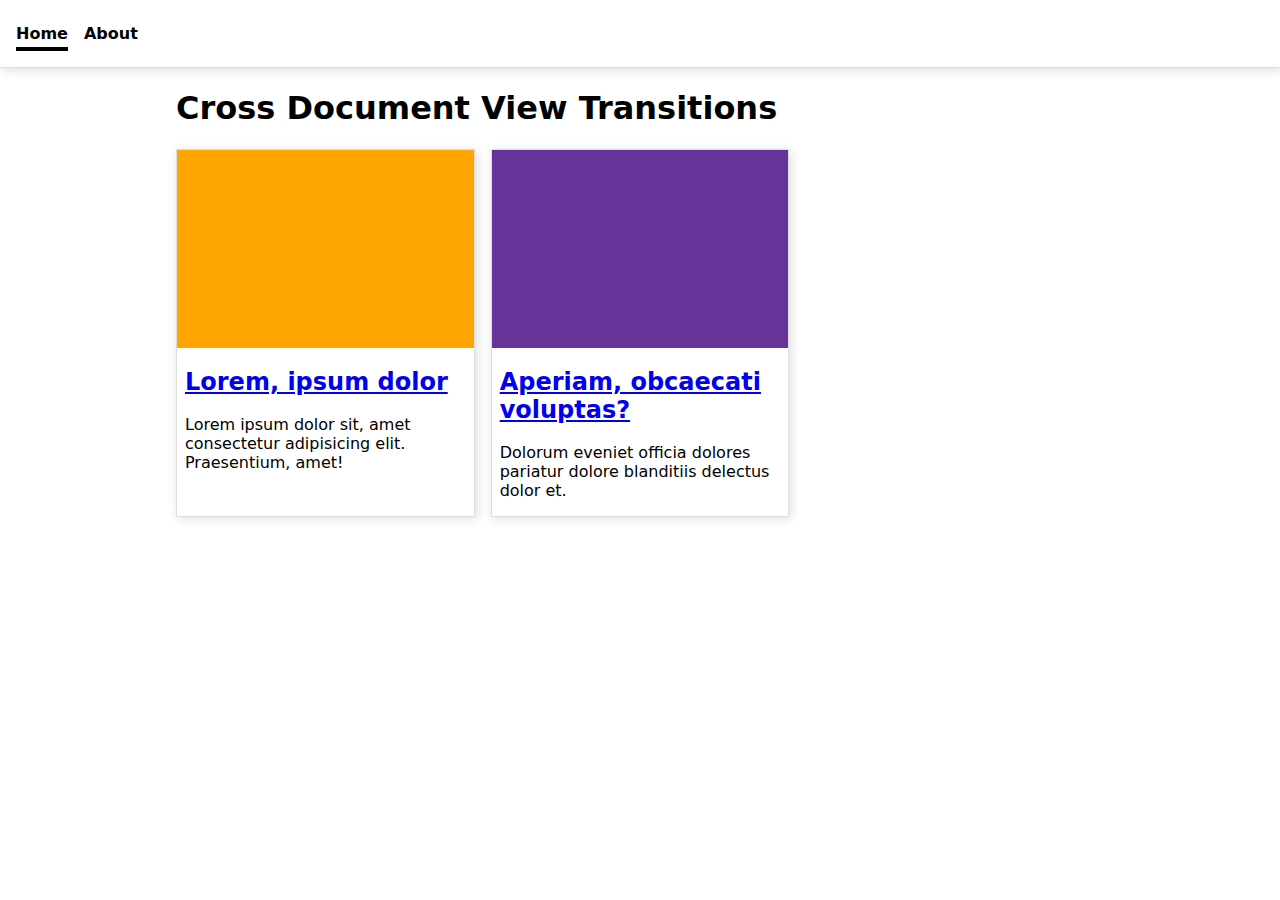
<file: src/cross-document-view-transitions/index.html>
<!DOCTYPE html>
<html lang="en">
  <head>
    <meta charset="UTF-8" />
    <meta name="viewport" content="width=device-width, initial-scale=1.0" />
    <title>Cross Document View Transitions</title>
    <link rel="stylesheet" href="style.css" />
    <script src="main.js" defer></script>
  </head>
  <body>
    <header>
      <nav>
        <ul>
          <li><a href="index.html" aria-current="page">Home</a></li>
          <li><a href="about.html">About</a></li>
        </ul>
      </nav>
    </header>
    <main>
      <h1>Cross Document View Transitions</h1>
      <div class="grid">
        <div class="card" id="article1">
          <div class="image" style="--color: orange"></div>
          <div class="card-content">
            <h2>
              <a href="article1.html">Lorem, ipsum dolor</a>
            </h2>
            <p>
              Lorem ipsum dolor sit, amet consectetur adipisicing elit.
              Praesentium, amet!
            </p>
          </div>
        </div>
        <div class="card" id="article2">
          <div class="image" style="--color: rebeccapurple"></div>
          <div class="card-content">
            <h2>
              <a href="article2.html">Aperiam, obcaecati voluptas?</a>
            </h2>
            <p>
              Dolorum eveniet officia dolores pariatur dolore blanditiis
              delectus dolor et.
            </p>
          </div>
        </div>
      </div>
    </main>

    <div class="warnings">
      <div data-reason="prefers-reduced-motion">
        You have <code>prefers-reduced-motion: reduce</code> enabled. As a
        result you won't get to see a transition.
      </div>
      <div class="not-supported" data-reason="cross-document-view-transitions">
        Your browser does not support Cross-Document View Transitions. As a
        result you won't get to see a transition.
      </div>
      <div class="not-supported" data-reason="navigation-api">
        Your browser does not support the Navigation API. As a result you won't
        get to see a transition or only a partially working transition.
      </div>
    </div>
  </body>
</html>
</file>
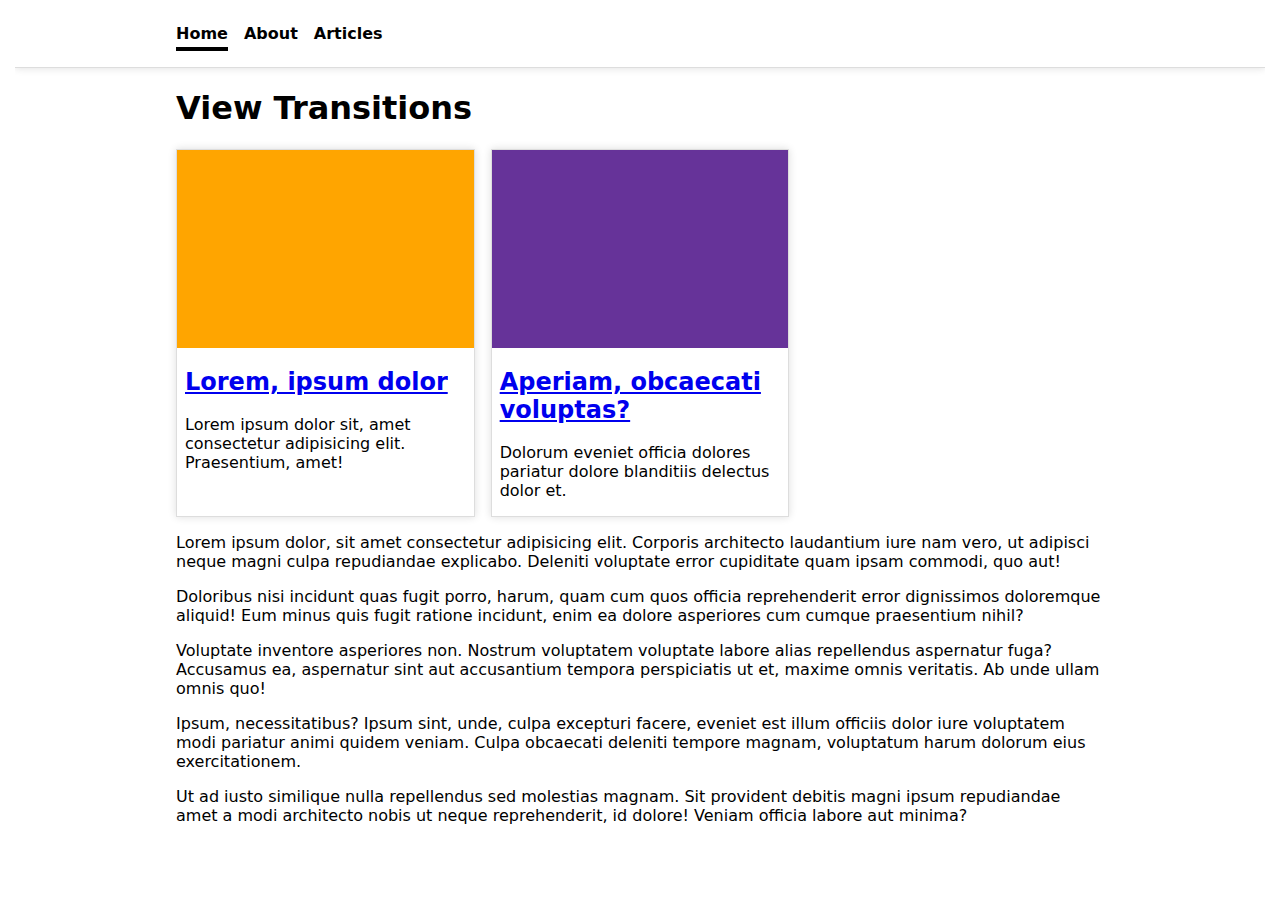
<file: src/view-transitions/index.html>
<!DOCTYPE html>
<html lang="en">
  <head>
    <meta charset="UTF-8" />
    <meta name="viewport" content="width=device-width, initial-scale=1.0" />
    <meta name="color-scheme" content="light dark" />
    <title>View Transitions</title>
    <link rel="stylesheet" href="style.css" />
    <script src="main.js" type="module"></script>
  </head>
  <body>
    <header>
      <div class="warnings">
        <div data-reason="prefers-reduced-motion">
          You have <code>prefers-reduced-motion: reduce</code> enabled. As a
          result you won't get to see a transition.
        </div>
        <div
          class="not-supported"
          data-reason="cross-document-view-transitions"
        >
          Your browser does not support Cross-Document View Transitions. As a
          result you won't get to see a transition.
        </div>
        <div class="not-supported" data-reason="navigation-api">
          Your browser does not support the Navigation API. As a result you
          won't get to see a transition or only a partially working transition.
        </div>
      </div>
      <nav class="wrapper">
        <ul>
          <li><a href="index.html" aria-current="page">Home</a></li>
          <li><a href="about.html">About</a></li>
          <li><a href="articles.html">Articles</a></li>
        </ul>
      </nav>
    </header>
    <main class="wrapper">
      <h1>View Transitions</h1>
      <div class="grid">
        <div class="card" id="article1">
          <div class="image" style="--color: orange"></div>
          <div class="card-content">
            <h2>
              <a href="article1.html">Lorem, ipsum dolor</a>
            </h2>
            <p>
              Lorem ipsum dolor sit, amet consectetur adipisicing elit.
              Praesentium, amet!
            </p>
          </div>
        </div>
        <div class="card" id="article2">
          <div class="image" style="--color: rebeccapurple"></div>
          <div class="card-content">
            <h2>
              <a href="article2.html">Aperiam, obcaecati voluptas?</a>
            </h2>
            <p>
              Dolorum eveniet officia dolores pariatur dolore blanditiis
              delectus dolor et.
            </p>
          </div>
        </div>
      </div>

      <p>
        Lorem ipsum dolor, sit amet consectetur adipisicing elit. Corporis
        architecto laudantium iure nam vero, ut adipisci neque magni culpa
        repudiandae explicabo. Deleniti voluptate error cupiditate quam ipsam
        commodi, quo aut!
      </p>
      <p>
        Doloribus nisi incidunt quas fugit porro, harum, quam cum quos officia
        reprehenderit error dignissimos doloremque aliquid! Eum minus quis fugit
        ratione incidunt, enim ea dolore asperiores cum cumque praesentium
        nihil?
      </p>
      <p>
        Voluptate inventore asperiores non. Nostrum voluptatem voluptate labore
        alias repellendus aspernatur fuga? Accusamus ea, aspernatur sint aut
        accusantium tempora perspiciatis ut et, maxime omnis veritatis. Ab unde
        ullam omnis quo!
      </p>
      <p>
        Ipsum, necessitatibus? Ipsum sint, unde, culpa excepturi facere, eveniet
        est illum officiis dolor iure voluptatem modi pariatur animi quidem
        veniam. Culpa obcaecati deleniti tempore magnam, voluptatum harum
        dolorum eius exercitationem.
      </p>
      <p>
        Ut ad iusto similique nulla repellendus sed molestias magnam. Sit
        provident debitis magni ipsum repudiandae amet a modi architecto nobis
        ut neque reprehenderit, id dolore! Veniam officia labore aut minima?
      </p>
    </main>
  </body>
</html>
</file>
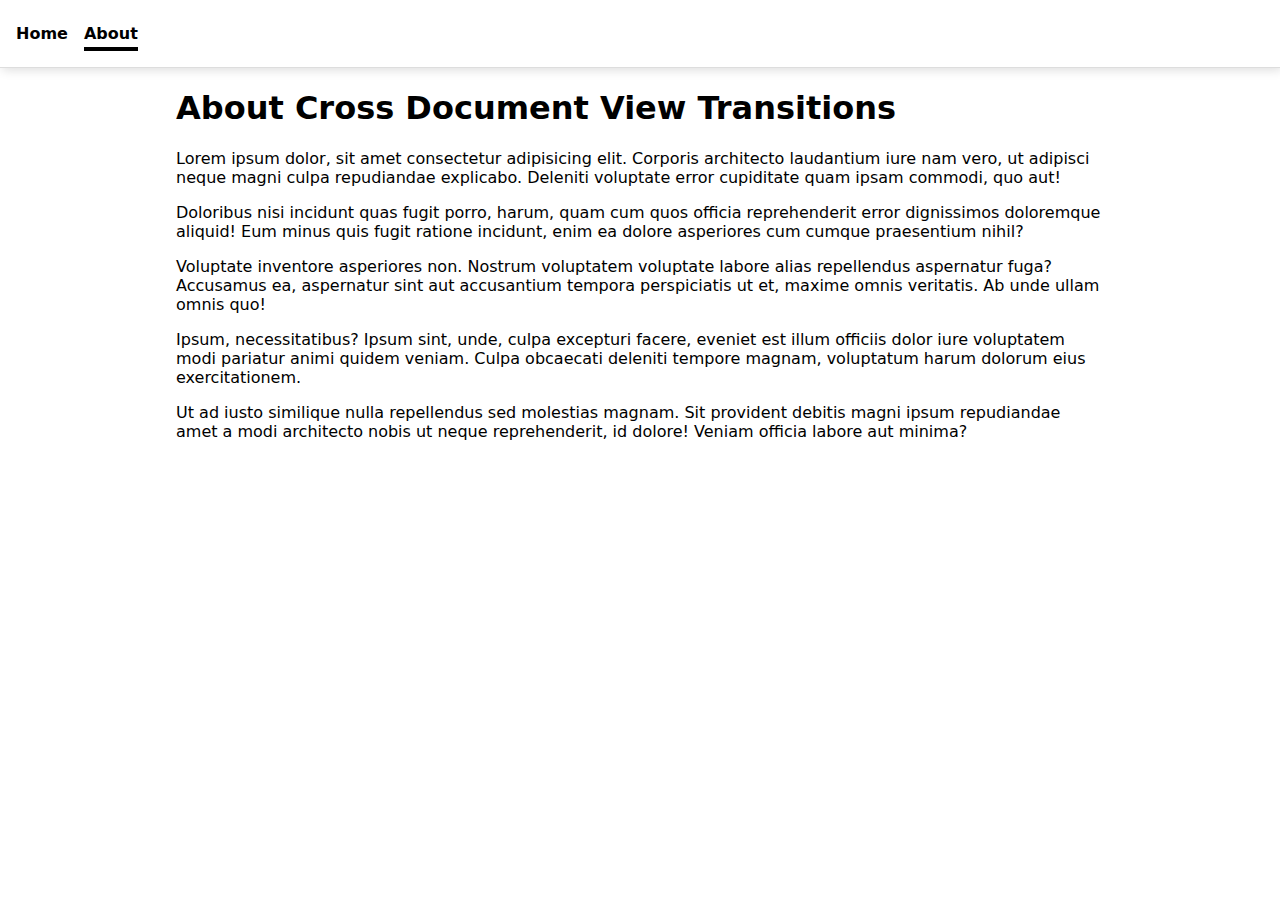
<file: src/cross-document-view-transitions/about.html>
<!DOCTYPE html>
<html lang="en">
  <head>
    <meta charset="UTF-8" />
    <meta name="viewport" content="width=device-width, initial-scale=1.0" />
    <title>Cross Document View Transitions</title>
    <link rel="stylesheet" href="style.css" />
    <script src="main.js" defer></script>
  </head>
  <body>
    <header>
      <nav>
        <ul>
          <li><a href="index.html">Home</a></li>
          <li><a href="about.html" aria-current="page">About</a></li>
        </ul>
      </nav>
    </header>
    <main>
      <h1>About Cross Document View Transitions</h1>
      <p>
        Lorem ipsum dolor, sit amet consectetur adipisicing elit. Corporis
        architecto laudantium iure nam vero, ut adipisci neque magni culpa
        repudiandae explicabo. Deleniti voluptate error cupiditate quam ipsam
        commodi, quo aut!
      </p>
      <p>
        Doloribus nisi incidunt quas fugit porro, harum, quam cum quos officia
        reprehenderit error dignissimos doloremque aliquid! Eum minus quis fugit
        ratione incidunt, enim ea dolore asperiores cum cumque praesentium
        nihil?
      </p>
      <p>
        Voluptate inventore asperiores non. Nostrum voluptatem voluptate labore
        alias repellendus aspernatur fuga? Accusamus ea, aspernatur sint aut
        accusantium tempora perspiciatis ut et, maxime omnis veritatis. Ab unde
        ullam omnis quo!
      </p>
      <p>
        Ipsum, necessitatibus? Ipsum sint, unde, culpa excepturi facere, eveniet
        est illum officiis dolor iure voluptatem modi pariatur animi quidem
        veniam. Culpa obcaecati deleniti tempore magnam, voluptatum harum
        dolorum eius exercitationem.
      </p>
      <p>
        Ut ad iusto similique nulla repellendus sed molestias magnam. Sit
        provident debitis magni ipsum repudiandae amet a modi architecto nobis
        ut neque reprehenderit, id dolore! Veniam officia labore aut minima?
      </p>
    </main>

    <div class="warnings">
      <div data-reason="prefers-reduced-motion">
        You have <code>prefers-reduced-motion: reduce</code> enabled. As a
        result you won't get to see a transition.
      </div>
      <div class="not-supported" data-reason="cross-document-view-transitions">
        Your browser does not support Cross-Document View Transitions. As a
        result you won't get to see a transition.
      </div>
      <div class="not-supported" data-reason="navigation-api">
        Your browser does not support the Navigation API. As a result you won't
        get to see a transition or only a partially working transition.
      </div>
    </div>
  </body>
</html>
</file>
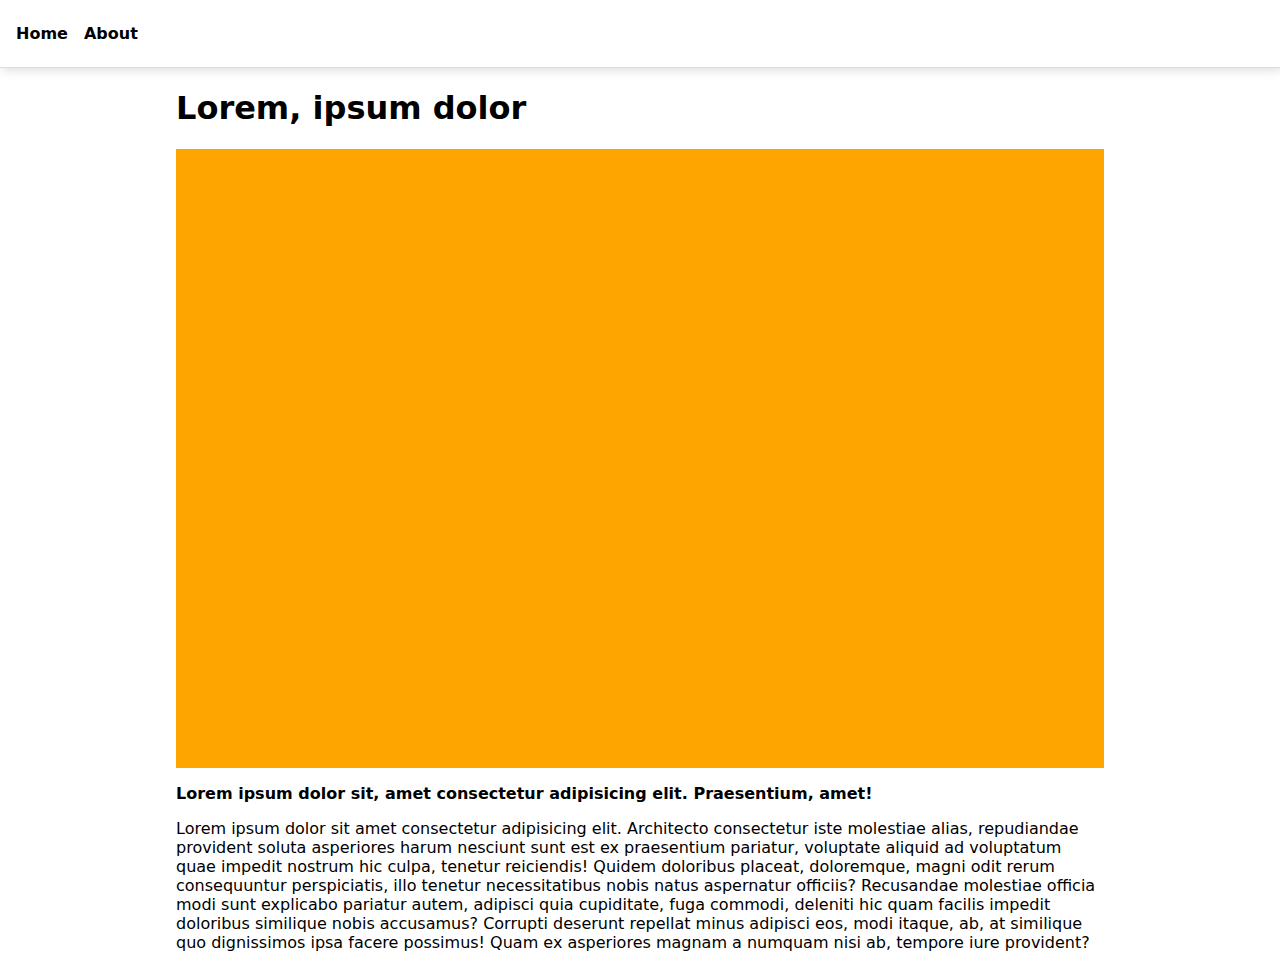
<file: src/cross-document-view-transitions/article1.html>
<!DOCTYPE html>
<html lang="en">
  <head>
    <meta charset="UTF-8" />
    <meta name="viewport" content="width=device-width, initial-scale=1.0" />
    <title>Article 1</title>
    <link rel="stylesheet" href="style.css" />
    <script src="main.js" defer></script>
  </head>
  <body id="article-page">
    <header>
      <nav class="wrapper">
        <ul>
          <li><a href="index.html">Home</a></li>
          <li><a href="about.html">About</a></li>
        </ul>
      </nav>
    </header>
    <main id="article-page-1" class="wrapper">
      <h1>Lorem, ipsum dolor</h1>
      <div class="image" style="--color: orange"></div>

      <p>
        <strong class="preamble">
          Lorem ipsum dolor sit, amet consectetur adipisicing elit. Praesentium,
          amet!
        </strong>
      </p>
      <p>
        Lorem ipsum dolor sit amet consectetur adipisicing elit. Architecto
        consectetur iste molestiae alias, repudiandae provident soluta
        asperiores harum nesciunt sunt est ex praesentium pariatur, voluptate
        aliquid ad voluptatum quae impedit nostrum hic culpa, tenetur
        reiciendis! Quidem doloribus placeat, doloremque, magni odit rerum
        consequuntur perspiciatis, illo tenetur necessitatibus nobis natus
        aspernatur officiis? Recusandae molestiae officia modi sunt explicabo
        pariatur autem, adipisci quia cupiditate, fuga commodi, deleniti hic
        quam facilis impedit doloribus similique nobis accusamus? Corrupti
        deserunt repellat minus adipisci eos, modi itaque, ab, at similique quo
        dignissimos ipsa facere possimus! Quam ex asperiores magnam a numquam
        nisi ab, tempore iure provident?
      </p>
    </main>

    <div class="warnings">
      <div data-reason="prefers-reduced-motion">
        You have <code>prefers-reduced-motion: reduce</code> enabled. As a
        result you won't get to see a transition.
      </div>
      <div class="not-supported" data-reason="cross-document-view-transitions">
        Your browser does not support Cross-Document View Transitions. As a
        result you won't get to see a transition.
      </div>
      <div class="not-supported" data-reason="navigation-api">
        Your browser does not support the Navigation API. As a result you won't
        get to see a transition or only a partially working transition.
      </div>
    </div>
  </body>
</html>
</file>
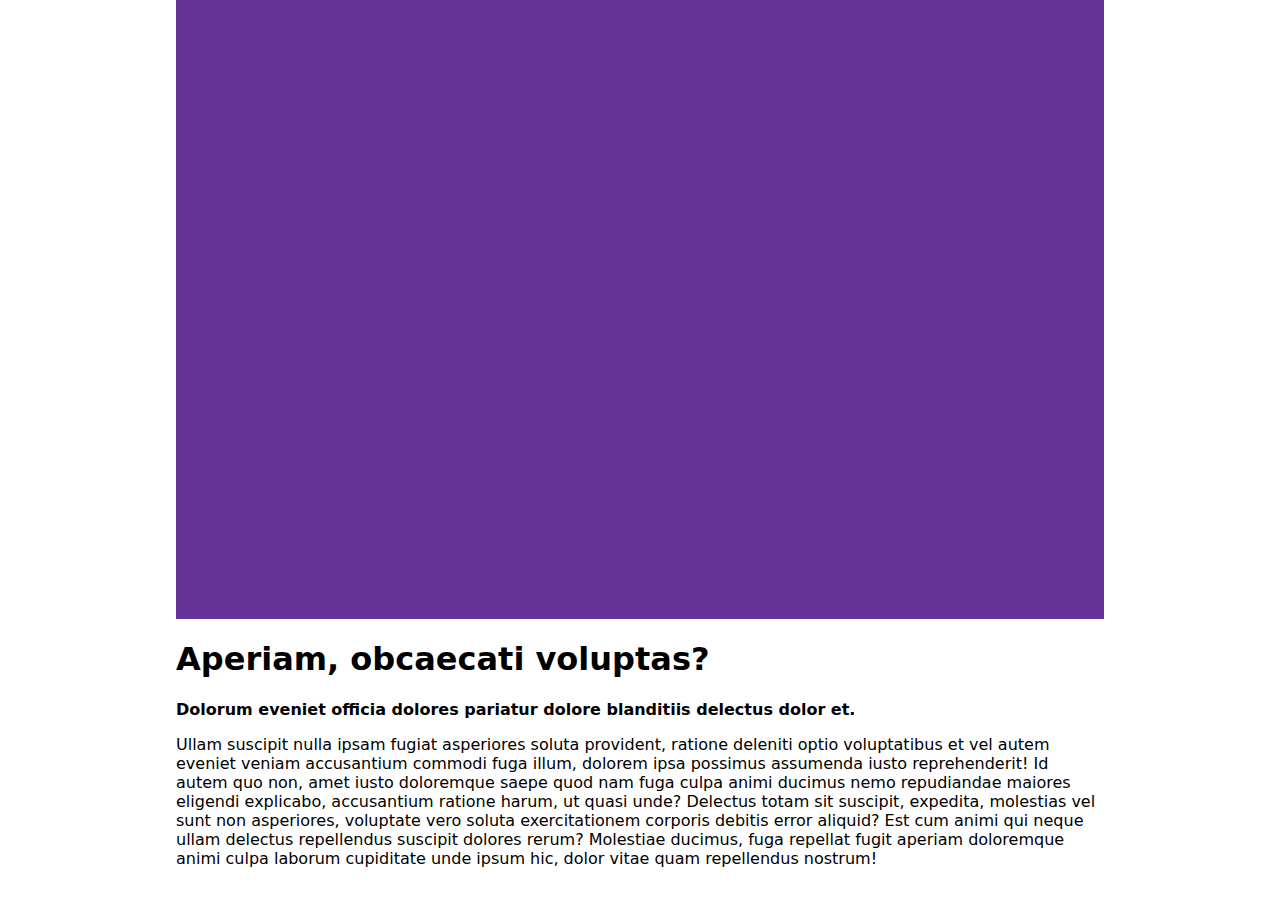
<file: src/cross-document-view-transitions/article2.html>
<!DOCTYPE html>
<html lang="en">
  <head>
    <meta charset="UTF-8" />
    <meta name="viewport" content="width=device-width, initial-scale=1.0" />
    <title>Article 2</title>
    <link rel="stylesheet" href="style.css" />
    <script src="main.js" defer></script>
  </head>
  <body id="article-page">
    <main>
      <div class="image" style="--color: rebeccapurple"></div>
      <h1>Aperiam, obcaecati voluptas?</h1>

      <p>
        <strong class="preamble">
          Dolorum eveniet officia dolores pariatur dolore blanditiis delectus
          dolor et.
        </strong>
      </p>
      <p>
        Ullam suscipit nulla ipsam fugiat asperiores soluta provident, ratione
        deleniti optio voluptatibus et vel autem eveniet veniam accusantium
        commodi fuga illum, dolorem ipsa possimus assumenda iusto reprehenderit!
        Id autem quo non, amet iusto doloremque saepe quod nam fuga culpa animi
        ducimus nemo repudiandae maiores eligendi explicabo, accusantium ratione
        harum, ut quasi unde? Delectus totam sit suscipit, expedita, molestias
        vel sunt non asperiores, voluptate vero soluta exercitationem corporis
        debitis error aliquid? Est cum animi qui neque ullam delectus
        repellendus suscipit dolores rerum? Molestiae ducimus, fuga repellat
        fugit aperiam doloremque animi culpa laborum cupiditate unde ipsum hic,
        dolor vitae quam repellendus nostrum!
      </p>
    </main>

    <div class="warnings">
      <div data-reason="prefers-reduced-motion">
        You have <code>prefers-reduced-motion: reduce</code> enabled. As a
        result you won't get to see a transition.
      </div>
      <div class="not-supported" data-reason="cross-document-view-transitions">
        Your browser does not support Cross-Document View Transitions. As a
        result you won't get to see a transition.
      </div>
      <div class="not-supported" data-reason="navigation-api">
        Your browser does not support the Navigation API. As a result you won't
        get to see a transition or only a partially working transition.
      </div>
    </div>
  </body>
</html>
</file>
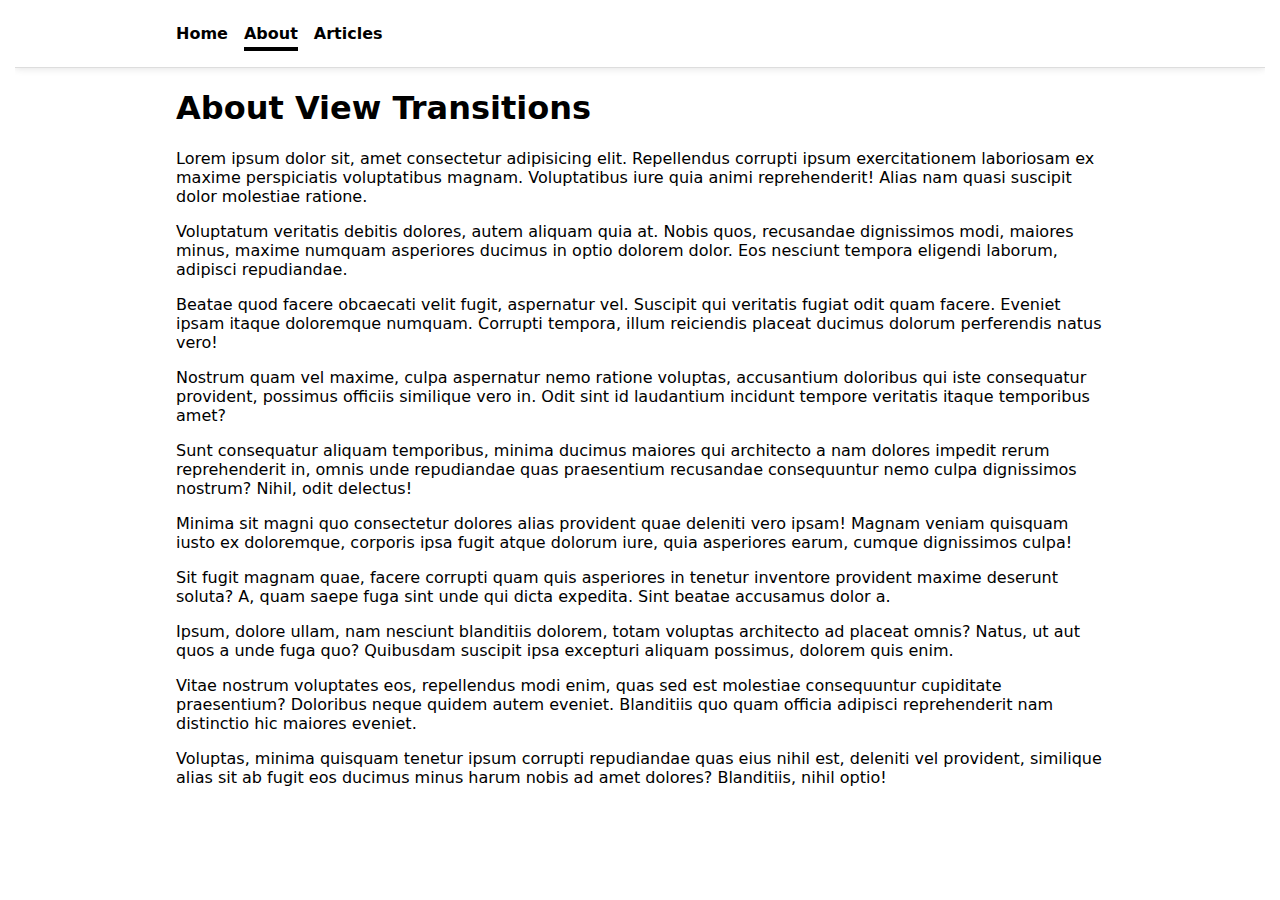
<file: src/view-transitions/about.html>
<!DOCTYPE html>
<html lang="en">
  <head>
    <meta charset="UTF-8" />
    <meta name="viewport" content="width=device-width, initial-scale=1.0" />
    <meta name="color-scheme" content="light dark" />
    <title>About - View Transitions</title>
    <link rel="stylesheet" href="style.css" />
    <script src="main.js" type="module"></script>
  </head>
  <body>
    <header>
      <div class="warnings">
        <div data-reason="prefers-reduced-motion">
          You have <code>prefers-reduced-motion: reduce</code> enabled. As a
          result you won't get to see a transition.
        </div>
        <div
          class="not-supported"
          data-reason="cross-document-view-transitions"
        >
          Your browser does not support Cross-Document View Transitions. As a
          result you won't get to see a transition.
        </div>
        <div class="not-supported" data-reason="navigation-api">
          Your browser does not support the Navigation API. As a result you
          won't get to see a transition or only a partially working transition.
        </div>
      </div>
      <nav class="wrapper">
        <ul>
          <li><a href="index.html">Home</a></li>
          <li><a href="about.html" aria-current="page">About</a></li>
          <li><a href="articles.html">Articles</a></li>
        </ul>
      </nav>
    </header>
    <main class="wrapper">
      <h1>About View Transitions</h1>
      <p>
        Lorem ipsum dolor sit, amet consectetur adipisicing elit. Repellendus
        corrupti ipsum exercitationem laboriosam ex maxime perspiciatis
        voluptatibus magnam. Voluptatibus iure quia animi reprehenderit! Alias
        nam quasi suscipit dolor molestiae ratione.
      </p>
      <p>
        Voluptatum veritatis debitis dolores, autem aliquam quia at. Nobis quos,
        recusandae dignissimos modi, maiores minus, maxime numquam asperiores
        ducimus in optio dolorem dolor. Eos nesciunt tempora eligendi laborum,
        adipisci repudiandae.
      </p>
      <p>
        Beatae quod facere obcaecati velit fugit, aspernatur vel. Suscipit qui
        veritatis fugiat odit quam facere. Eveniet ipsam itaque doloremque
        numquam. Corrupti tempora, illum reiciendis placeat ducimus dolorum
        perferendis natus vero!
      </p>
      <p>
        Nostrum quam vel maxime, culpa aspernatur nemo ratione voluptas,
        accusantium doloribus qui iste consequatur provident, possimus officiis
        similique vero in. Odit sint id laudantium incidunt tempore veritatis
        itaque temporibus amet?
      </p>
      <p>
        Sunt consequatur aliquam temporibus, minima ducimus maiores qui
        architecto a nam dolores impedit rerum reprehenderit in, omnis unde
        repudiandae quas praesentium recusandae consequuntur nemo culpa
        dignissimos nostrum? Nihil, odit delectus!
      </p>
      <p>
        Minima sit magni quo consectetur dolores alias provident quae deleniti
        vero ipsam! Magnam veniam quisquam iusto ex doloremque, corporis ipsa
        fugit atque dolorum iure, quia asperiores earum, cumque dignissimos
        culpa!
      </p>
      <p>
        Sit fugit magnam quae, facere corrupti quam quis asperiores in tenetur
        inventore provident maxime deserunt soluta? A, quam saepe fuga sint unde
        qui dicta expedita. Sint beatae accusamus dolor a.
      </p>
      <p>
        Ipsum, dolore ullam, nam nesciunt blanditiis dolorem, totam voluptas
        architecto ad placeat omnis? Natus, ut aut quos a unde fuga quo?
        Quibusdam suscipit ipsa excepturi aliquam possimus, dolorem quis enim.
      </p>
      <p>
        Vitae nostrum voluptates eos, repellendus modi enim, quas sed est
        molestiae consequuntur cupiditate praesentium? Doloribus neque quidem
        autem eveniet. Blanditiis quo quam officia adipisci reprehenderit nam
        distinctio hic maiores eveniet.
      </p>
      <p>
        Voluptas, minima quisquam tenetur ipsum corrupti repudiandae quas eius
        nihil est, deleniti vel provident, similique alias sit ab fugit eos
        ducimus minus harum nobis ad amet dolores? Blanditiis, nihil optio!
      </p>
    </main>
  </body>
</html>
</file>
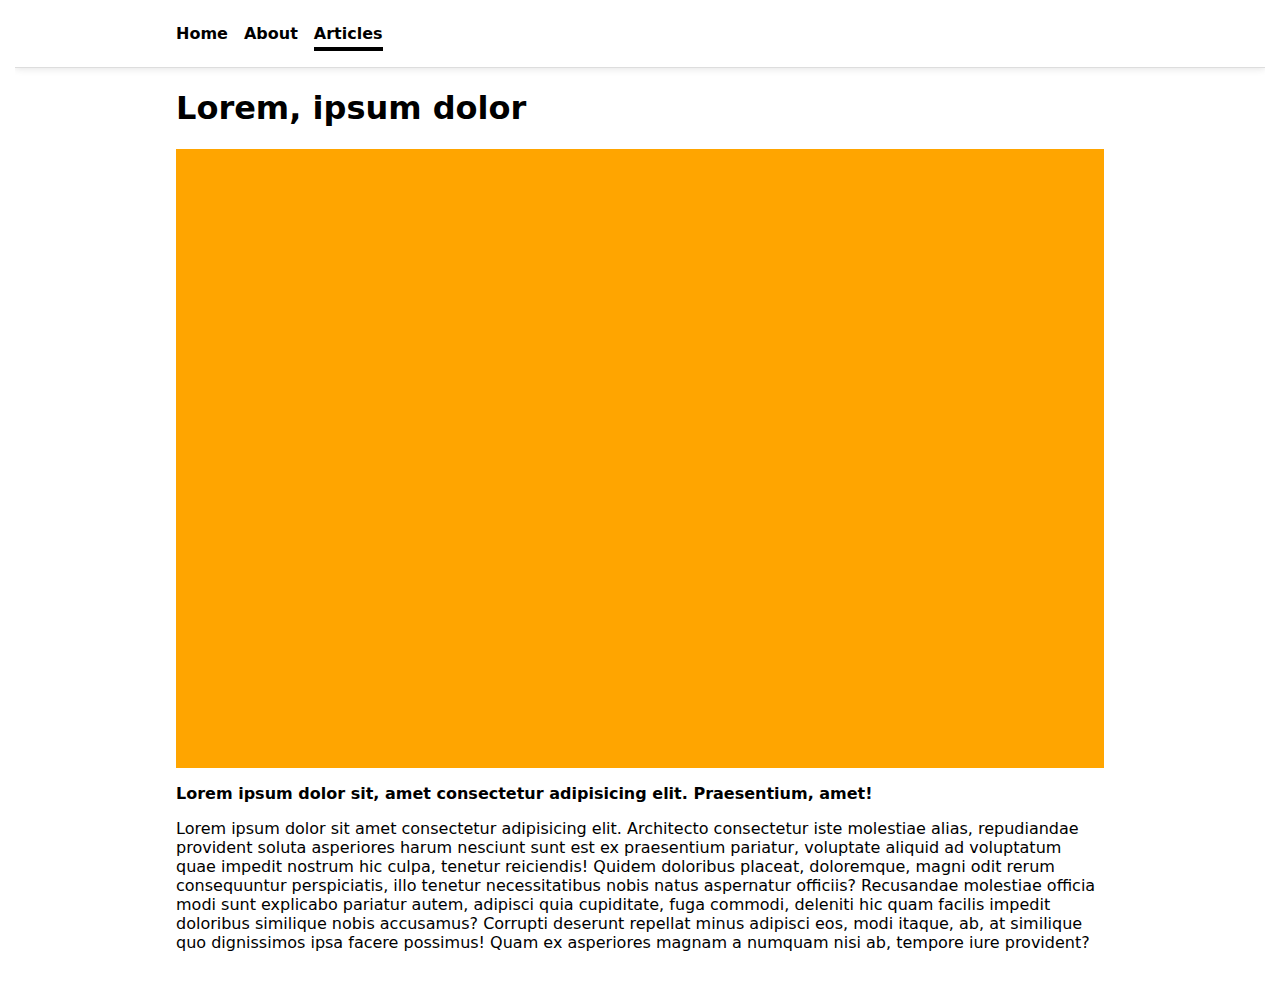
<file: src/view-transitions/article1.html>
<!DOCTYPE html>
<html lang="en">
  <head>
    <meta charset="UTF-8" />
    <meta name="viewport" content="width=device-width, initial-scale=1.0" />
    <meta name="color-scheme" content="light dark" />
    <title>Article 1 - View Transitions</title>
    <link rel="stylesheet" href="style.css" />
    <script src="main.js" type="module"></script>
  </head>
  <body id="article-page">
    <header>
      <div class="warnings">
        <div data-reason="prefers-reduced-motion">
          You have <code>prefers-reduced-motion: reduce</code> enabled. As a
          result you won't get to see a transition.
        </div>
        <div
          class="not-supported"
          data-reason="cross-document-view-transitions"
        >
          Your browser does not support Cross-Document View Transitions. As a
          result you won't get to see a transition.
        </div>
        <div class="not-supported" data-reason="navigation-api">
          Your browser does not support the Navigation API. As a result you
          won't get to see a transition or only a partially working transition.
        </div>
      </div>
      <nav class="wrapper">
        <ul>
          <li><a href="index.html">Home</a></li>
          <li><a href="about.html">About</a></li>
          <li><a href="articles.html" aria-current="page">Articles</a></li>
        </ul>
      </nav>
    </header>
    <main id="article-page-1" class="wrapper">
      <h1>Lorem, ipsum dolor</h1>
      <div class="image" style="--color: orange"></div>

      <p>
        <strong class="preamble">
          Lorem ipsum dolor sit, amet consectetur adipisicing elit. Praesentium,
          amet!
        </strong>
      </p>
      <p>
        Lorem ipsum dolor sit amet consectetur adipisicing elit. Architecto
        consectetur iste molestiae alias, repudiandae provident soluta
        asperiores harum nesciunt sunt est ex praesentium pariatur, voluptate
        aliquid ad voluptatum quae impedit nostrum hic culpa, tenetur
        reiciendis! Quidem doloribus placeat, doloremque, magni odit rerum
        consequuntur perspiciatis, illo tenetur necessitatibus nobis natus
        aspernatur officiis? Recusandae molestiae officia modi sunt explicabo
        pariatur autem, adipisci quia cupiditate, fuga commodi, deleniti hic
        quam facilis impedit doloribus similique nobis accusamus? Corrupti
        deserunt repellat minus adipisci eos, modi itaque, ab, at similique quo
        dignissimos ipsa facere possimus! Quam ex asperiores magnam a numquam
        nisi ab, tempore iure provident?
      </p>
    </main>
  </body>
</html>
</file>
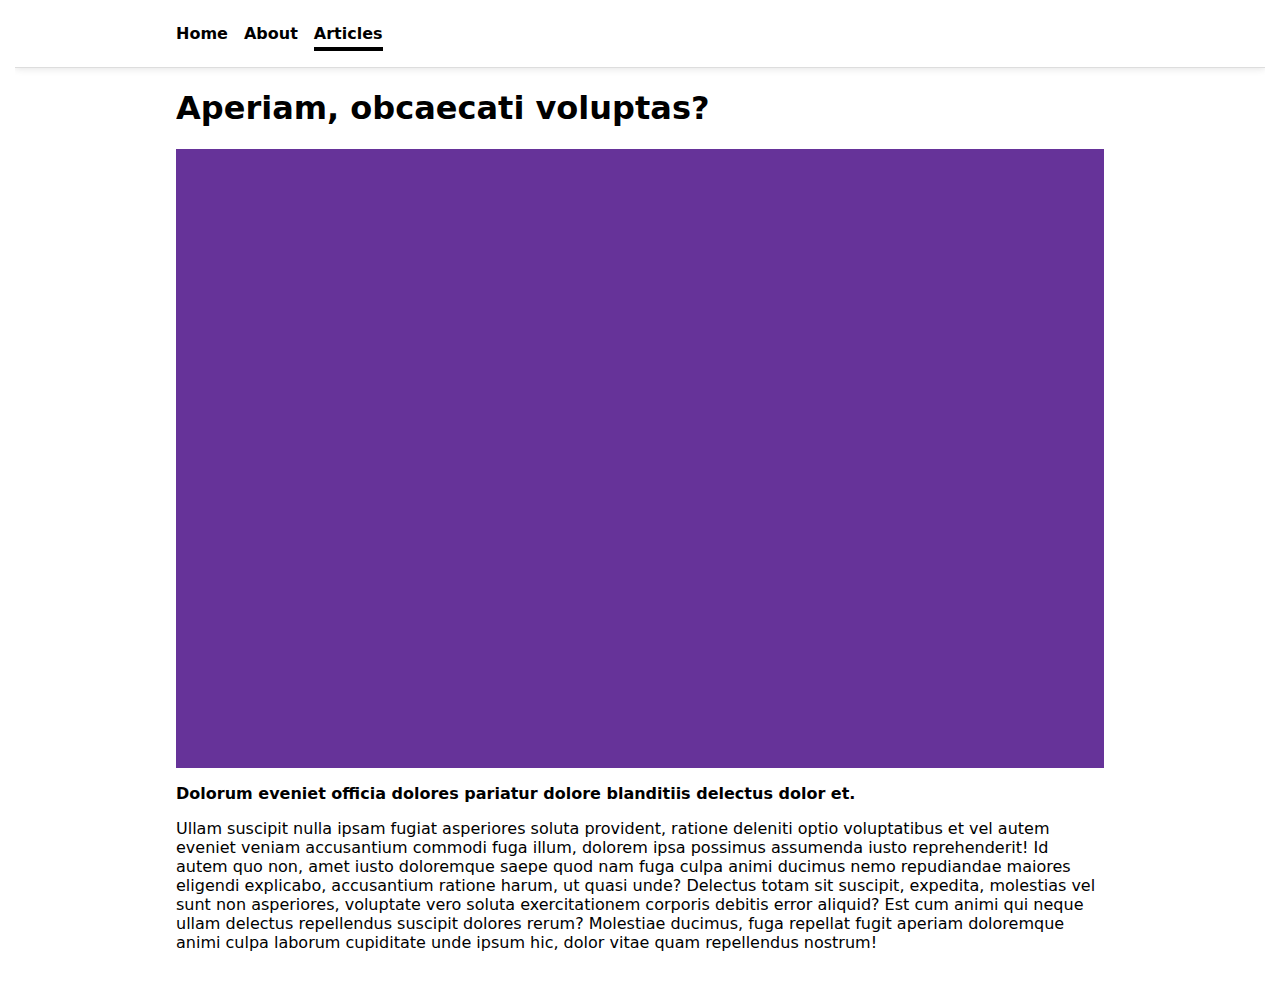
<file: src/view-transitions/article2.html>
<!DOCTYPE html>
<html lang="en">
  <head>
    <meta charset="UTF-8" />
    <meta name="viewport" content="width=device-width, initial-scale=1.0" />
    <meta name="color-scheme" content="light dark" />
    <title>Article 2 - View Transitions</title>
    <link rel="stylesheet" href="style.css" />
    <script src="main.js" type="module"></script>
  </head>
  <body id="article-page">
    <header>
      <div class="warnings">
        <div data-reason="prefers-reduced-motion">
          You have <code>prefers-reduced-motion: reduce</code> enabled. As a
          result you won't get to see a transition.
        </div>
        <div
          class="not-supported"
          data-reason="cross-document-view-transitions"
        >
          Your browser does not support Cross-Document View Transitions. As a
          result you won't get to see a transition.
        </div>
        <div class="not-supported" data-reason="navigation-api">
          Your browser does not support the Navigation API. As a result you
          won't get to see a transition or only a partially working transition.
        </div>
      </div>
      <nav class="wrapper">
        <ul>
          <li><a href="index.html">Home</a></li>
          <li><a href="about.html">About</a></li>
          <li><a href="articles.html" aria-current="page">Articles</a></li>
        </ul>
      </nav>
    </header>
    <main id="article-page-2" class="wrapper">
      <h1>Aperiam, obcaecati voluptas?</h1>
      <div class="image" style="--color: rebeccapurple"></div>

      <p>
        <strong class="preamble">
          Dolorum eveniet officia dolores pariatur dolore blanditiis delectus
          dolor et.
        </strong>
      </p>
      <p>
        Ullam suscipit nulla ipsam fugiat asperiores soluta provident, ratione
        deleniti optio voluptatibus et vel autem eveniet veniam accusantium
        commodi fuga illum, dolorem ipsa possimus assumenda iusto reprehenderit!
        Id autem quo non, amet iusto doloremque saepe quod nam fuga culpa animi
        ducimus nemo repudiandae maiores eligendi explicabo, accusantium ratione
        harum, ut quasi unde? Delectus totam sit suscipit, expedita, molestias
        vel sunt non asperiores, voluptate vero soluta exercitationem corporis
        debitis error aliquid? Est cum animi qui neque ullam delectus
        repellendus suscipit dolores rerum? Molestiae ducimus, fuga repellat
        fugit aperiam doloremque animi culpa laborum cupiditate unde ipsum hic,
        dolor vitae quam repellendus nostrum!
      </p>
    </main>
  </body>
</html>
</file>
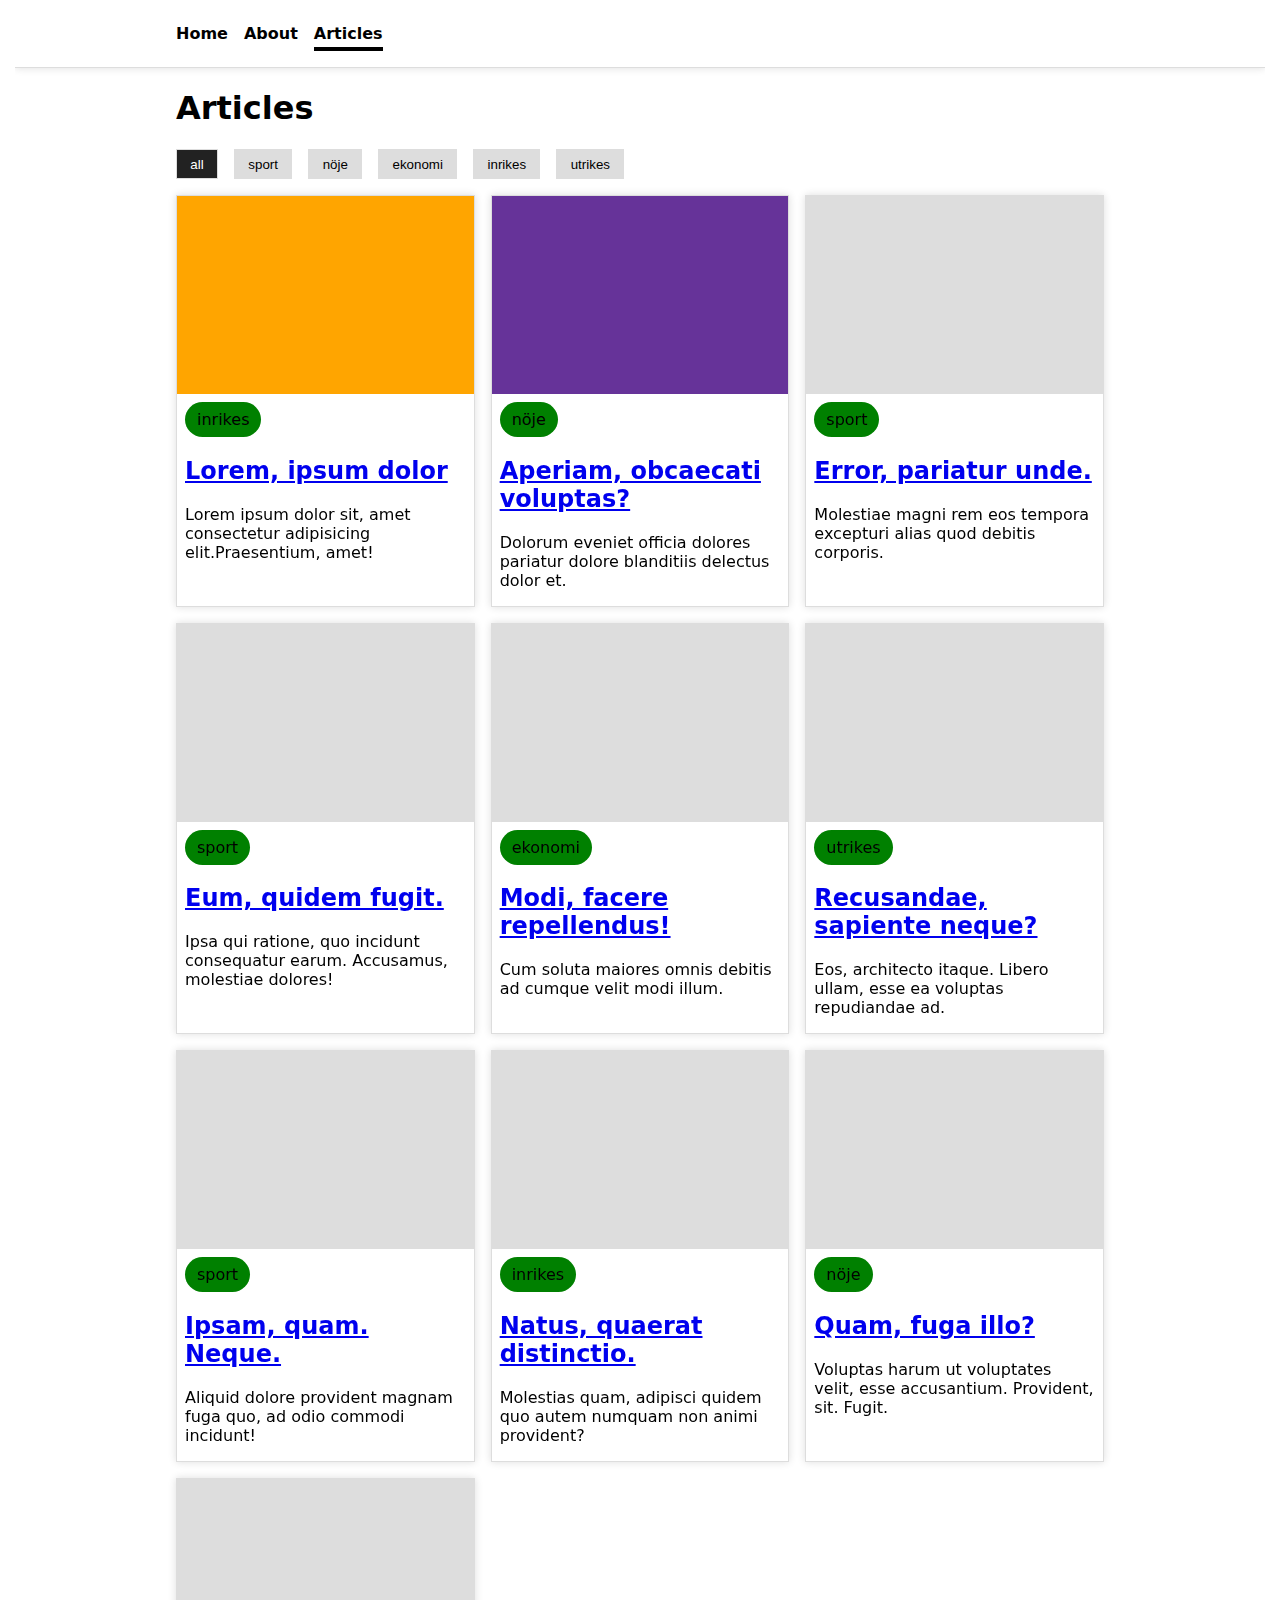
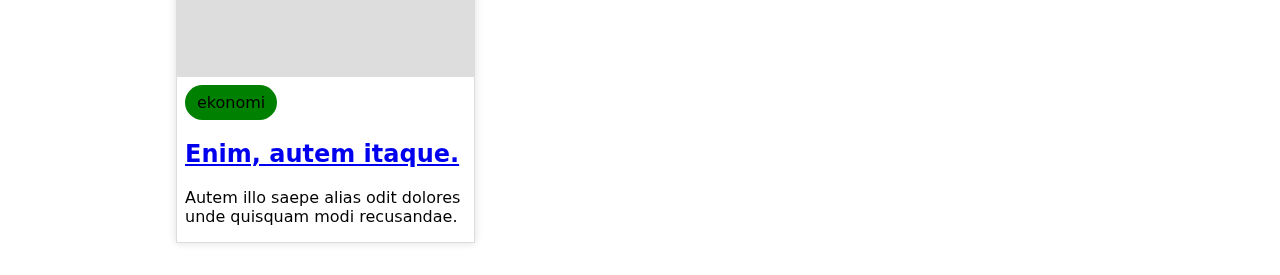
<file: src/view-transitions/articles.html>
<!DOCTYPE html>
<html lang="en">
  <head>
    <meta charset="UTF-8" />
    <meta name="viewport" content="width=device-width, initial-scale=1.0" />
    <meta name="color-scheme" content="light dark" />
    <title>Articles - View Transitions</title>
    <link rel="stylesheet" href="style.css" />
    <script src="main.js" type="module"></script>
    <script src="articles.js" type="module"></script>
  </head>
  <body>
    <header>
      <div class="warnings">
        <div data-reason="prefers-reduced-motion">
          You have <code>prefers-reduced-motion: reduce</code> enabled. As a
          result you won't get to see a transition.
        </div>
        <div
          class="not-supported"
          data-reason="cross-document-view-transitions"
        >
          Your browser does not support Cross-Document View Transitions. As a
          result you won't get to see a transition.
        </div>
        <div class="not-supported" data-reason="navigation-api">
          Your browser does not support the Navigation API. As a result you
          won't get to see a transition or only a partially working transition.
        </div>
      </div>
      <nav class="wrapper">
        <ul>
          <li><a href="index.html">Home</a></li>
          <li><a href="about.html">About</a></li>
          <li><a href="articles.html" aria-current="page">Articles</a></li>
        </ul>
      </nav>
    </header>
    <main class="wrapper">
      <h1>Articles</h1>

      <div class="filters"></div>

      <div class="grid articles"></div>
    </main>
  </body>
</html>

<template id="article-template">
  <div class="card">
    <div class="image" style="--color: orange"></div>
    <span class="category"></span>
    <div class="card-content">
      <h2>
        <a href="article1.html"></a>
      </h2>
      <p></p>
    </div>
  </div>
</template>
</file>
<file: src/cross-document-view-transitions/style.css>
@layer viewtransitions {
  /* Step 1 - Enable view transitions */
  @media (prefers-reduced-motion: no-preference) {
    @view-transition {
      navigation: auto;
    }
  }

  /* Step 2 - Increase animation duration to see what actually happens during the view transition */
  ::view-transition-group(*) {
    animation-duration: 0.5s;
  }

  /* Step 3 - Create custom animations */
  @layer custom-animation {
    ::view-transition-old(root) {
      animation-name: slide-out;
    }
    ::view-transition-new(root) {
      animation-name: slide-in;
    }

    @keyframes scale-in {
      from {
        scale: 0;
      }
    }

    @keyframes scale-out {
      to {
        scale: 0;
      }
    }

    @keyframes slide-in {
      from {
        translate: 100vw 0;
      }
    }
    @keyframes slide-out {
      to {
        translate: -100vw 0;
      }
    }
  }

  /* Step 4 - Exclude header from slide animations */
  @layer header {
    header {
      view-transition-name: header;
    }
  }

  /* Step 5 - Add underline to active nav item */
  @layer current-page-indicator {
    [aria-current='page'] {
      position: relative;
    }

    [aria-current='page']::after {
      content: '';
      position: absolute;
      inset: 0;
      top: auto;
      bottom: -0.5em;
      background-color: currentColor;
      height: 0.25rem;
      view-transition-name: active-nav;
    }
  }

  /* Step 6 - Transition card content into place */
  /* @layer card {
    @layer article1 {
      #article1 .image,
      #article-page-1 .image {
        view-transition-name: image1;
      }
      #article1 a,
      #article-page-1 h1 {
        width: fit-content;
        view-transition-name: title1;
      }
      #article1 p,
      #article-page-1 .preamble {
        view-transition-name: desc1;
      }
    }

    @layer article2 {
      #article2 .image,
      #article-page-2 .image {
        view-transition-name: image2;
      }
      #article2 a,
      #article-page-2 h1 {
        width: fit-content;
        view-transition-name: title2;
      }
      #article2 p,
      #article-page-2 .preamble {
        view-transition-name: desc2;
      }
    }
  } */

  /* Step 7 - Direction aware transitions. Disable step 3 and 6 for this to work properly */
  /* @layer direction {
    [data-direction='forwards']::view-transition-old(root) {
      animation-name: slide-out-left;
    }
    [data-direction='forwards']::view-transition-new(root) {
      animation-name: slide-in-right;
    }
    [data-direction='backwards']::view-transition-old(root) {
      animation-name: slide-out-right;
    }
    [data-direction='backwards']::view-transition-new(root) {
      animation-name: slide-in-left;
    }

    @keyframes slide-out-left {
      to {
        translate: -100% 0;
      }
    }
    @keyframes slide-in-right {
      from {
        translate: 100% 0;
      }
    }
    @keyframes slide-out-right {
      to {
        translate: 100% 0;
      }
    }
    @keyframes slide-in-left {
      from {
        translate: -100% 0;
      }
    }
  } */
}

@layer general {
  main {
    max-width: 60em;
    margin-inline: auto;
    padding-inline: 1rem;
  }

  .grid {
    display: grid;
    gap: 1rem;
    grid-template-columns: repeat(auto-fill, minmax(min(100%, 250px), 1fr));
  }

  nav {
    border-bottom: 1px solid #ddd;
    box-shadow: 2px 2px 10px 0 #ddd;
    padding: 1.5rem 1rem;
  }
  nav > ul {
    display: flex;
    gap: 1rem;
    margin: 0;
    padding: 0;
    list-style: none;
  }

  nav a {
    color: black;
    font-weight: bold;
    text-decoration: none;
  }

  .image {
    background-color: var(--color);
    aspect-ratio: 3 / 2;
  }

  .card {
    border: 1px solid #ddd;
    box-shadow: 2px 2px 10px 0 #ddd;
  }
  .card-content {
    padding: 0 0.5rem;

    h2,
    p {
      width: fit-content;
    }
  }

  #article-page h1 {
    width: fit-content;
  }
}

@layer warnings {
  .warnings {
    position: fixed;
    inset: 0.5em;
    top: auto;
  }

  .warnings > * {
    display: none;
    margin-block: 1em;
    padding: 1em;
  }

  [data-reason='prefers-reduced-motion'] {
    border: 1px solid #ccc;
    background-color: rgb(205 230 255 / 0.8);

    @media (prefers-reduced-motion: reduce) {
      display: block;
    }
  }

  .not-supported {
    border: 1px solid #ccc;
    background-color: rgba(255 255 205 / 0.8);
  }

  [data-reason='cross-document-view-transitions'] {
    @supports not (view-transition-name: root) {
      display: block;
    }
  }
}

@layer reset {
  *,
  *::before,
  *::after {
    box-sizing: border-box;
  }

  html {
    font-family: system-ui, sans-serif;
  }

  body {
    margin: 0;
  }

  img {
    display: block;
    max-width: 100%;
  }
}
</file>
<file: src/view-transitions/style.css>
@layer viewtransitions {
  /* Step 1 - Enable view transitions */
  @media (prefers-reduced-motion: no-preference) {
    @view-transition {
      navigation: auto;
    }
  }

  /* Step 2 - Increase animation duration to see what actually happens during the view transition */
  ::view-transition-group(*) {
    animation-duration: 0.5s;
  }

  /* Step 3 - Create custom animations */
  @layer custom-animation {
    ::view-transition-old(root) {
      animation-name: slide-out;
    }
    ::view-transition-new(root) {
      animation-name: slide-in;
    }

    @keyframes scale-in {
      from {
        scale: 0;
      }
    }
    @keyframes scale-out {
      to {
        scale: 0;
      }
    }

    @keyframes slide-in {
      from {
        translate: 100vw 0;
      }
    }
    @keyframes slide-out {
      to {
        translate: -100vw 0;
      }
    }

    @keyframes scale-in-and-rotate {
      from {
        scale: 0;
        rotate: -1080deg;
      }
    }
    @keyframes scale-out-and-rotate {
      to {
        scale: 0;
        rotate: 1080deg;
      }
    }
  }

  /* Step 4 - Exclude header from slide animations */
  @layer header {
    header {
      view-transition-name: header;
    }
  }

  /* Step 5 - Add underline to active nav item */
  @layer current-page-indicator {
    [aria-current='page'] {
      position: relative;
    }

    [aria-current='page']::after {
      content: '';
      position: absolute;
      inset: 0;
      top: auto;
      bottom: -0.5em;
      background-color: currentColor;
      height: 0.25rem;
      view-transition-name: active-nav;
    }
  }

  /* Step 6 - Transition card content into place */
  @layer card {
    @layer article1 {
      #article1 .image,
      #article-page-1 .image {
        view-transition-name: image1;
      }
      #article1 a,
      #article-page-1 h1 {
        width: fit-content;
        view-transition-name: title1;
      }
      #article1 p,
      #article-page-1 .preamble {
        view-transition-name: desc1;
      }
    }

    @layer article2 {
      #article2 .image,
      #article-page-2 .image {
        view-transition-name: image2;
      }
      #article2 a,
      #article-page-2 h1 {
        width: fit-content;
        view-transition-name: title2;
      }
      #article2 p,
      #article-page-2 .preamble {
        view-transition-name: desc2;
      }
    }
  }

  /* Step 7 - Direction aware transitions. Disable step 3 and 6 for this to work properly */
  /* @layer direction {
    [data-direction='forwards']::view-transition-old(root) {
      animation-name: slide-out-left;
    }
    [data-direction='forwards']::view-transition-new(root) {
      animation-name: slide-in-right;
    }
    [data-direction='backwards']::view-transition-old(root) {
      animation-name: slide-out-right;
    }
    [data-direction='backwards']::view-transition-new(root) {
      animation-name: slide-in-left;
    }

    @keyframes slide-out-left {
      to {
        translate: -100% 0;
      }
    }
    @keyframes slide-in-right {
      from {
        translate: 100% 0;
      }
    }
    @keyframes slide-out-right {
      to {
        translate: 100% 0;
      }
    }
    @keyframes slide-in-left {
      from {
        translate: -100% 0;
      }
    }
  } */
}

@layer general {
  main {
    margin-bottom: 2rem;
  }

  .wrapper {
    max-width: 60em;
    margin-inline: auto;
    padding-inline: 1rem;
  }

  .grid {
    display: grid;
    gap: 1rem;
    grid-template-columns: repeat(auto-fill, minmax(min(100%, 250px), 1fr));
  }

  header {
    border-bottom: 1px solid #ddd;
    box-shadow: 0 0 0.5rem #ddd;
    padding: 1.5rem 1rem;
  }
  nav > ul {
    display: flex;
    gap: 1rem;
    margin: 0;
    padding: 0;
    list-style: none;
  }

  nav a {
    color: black;
    font-weight: bold;
    text-decoration: none;
  }

  .image {
    background-color: var(--color, #ddd);
    aspect-ratio: 3 / 2;
  }

  .card {
    border: 1px solid #ddd;
    box-shadow: 0 0 0.5rem #ddd;
  }
  .card-content {
    padding: 0 0.5rem;

    h2,
    p {
      width: fit-content;
    }
  }

  .category {
    display: inline-block;
    margin: 0.5rem;
    margin-bottom: 0;
    padding: 0.5rem 0.75rem;
    background-color: var(--color, green);
    border-radius: 100vw;
  }

  #article-page h1 {
    width: fit-content;
  }

  .filters {
    display: flex;
    gap: 1rem;
    margin-bottom: 1rem;
  }

  .filter-btn {
    cursor: pointer;
    background: #ddd;
    border: 1px solid #ddd;
    padding: 0.5em 1em;
  }

  .filter-btn.active {
    background: #222;
    color: white;
  }
}

@layer warnings {
  .warnings {
    position: sticky;

    @media (prefers-color-scheme: dark) {
      color: #222;
    }
  }

  .warnings > * {
    display: none;
    margin-block: 0.25em;
    padding: 1em;
  }

  [data-reason='prefers-reduced-motion'] {
    border: 1px solid #ccc;
    background-color: rgb(205 230 255 / 0.95);

    @media (prefers-reduced-motion: reduce) {
      display: block;
    }
  }

  .not-supported {
    border: 1px solid #ccc;
    background-color: rgb(255 255 205 / 0.95);
  }

  [data-reason='cross-document-view-transitions'] {
    @supports not (view-transition-name: root) {
      display: block;
    }
  }
}

@layer reset {
  *,
  *::before,
  *::after {
    box-sizing: border-box;
  }

  html {
    font-family: system-ui, sans-serif;
    scrollbar-gutter: stable both-edges;
  }

  body {
    margin: 0;
  }

  img {
    display: block;
    max-width: 100%;
  }
}
</file>
